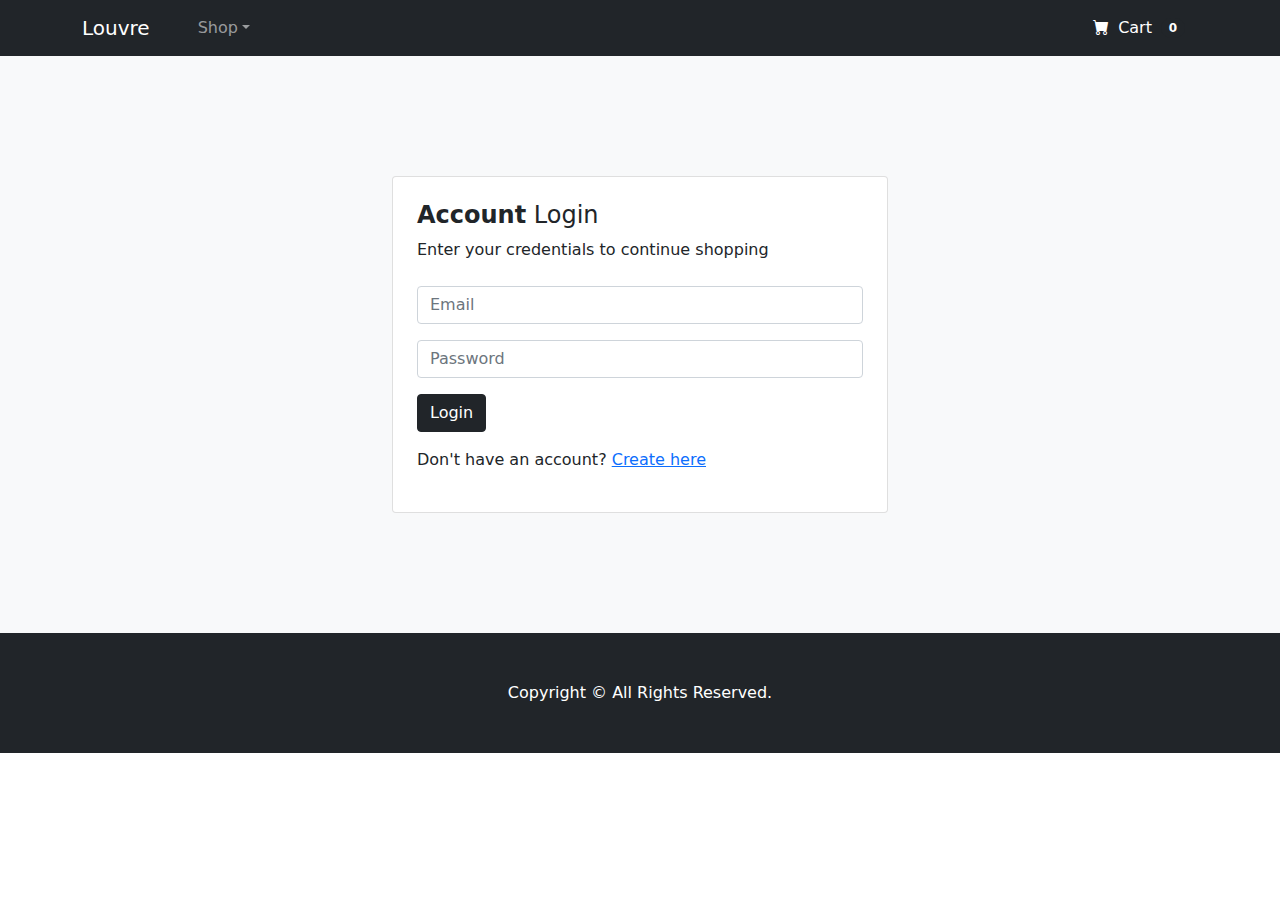
<file: login.html>
<!DOCTYPE html>
<html lang="en">
    <head>
        <meta charset="utf-8" />
        <meta name="viewport" content="width=device-width, initial-scale=1, shrink-to-fit=no" />
        <meta name="description" content="" />
        <meta name="author" content="" />
        <title>Louvre - Black Friday 50%</title>
        <!-- Favicon-->
        <link rel="icon" type="image/x-icon" href="assets/favicon.ico" />
        <!-- Bootstrap icons-->
        <link href="https://cdn.jsdelivr.net/npm/bootstrap-icons@1.5.0/font/bootstrap-icons.css" rel="stylesheet" />
        <!-- Core theme CSS (includes Bootstrap)-->
        <link href="css/styles.css" rel="stylesheet" />
    </head>
    <body>
        <!-- Navigation-->
        <nav class="navbar navbar-expand-lg navbar-dark bg-dark">
            <div class="container">
                <a class="navbar-brand" href="index.html">Louvre</a>
                <button class="navbar-toggler" type="button" data-bs-toggle="collapse" data-bs-target="#navbarSupportedContent" aria-controls="navbarSupportedContent" aria-expanded="false" aria-label="Toggle navigation"><span class="navbar-toggler-icon"></span></button>
                <div class="collapse navbar-collapse" id="navbarSupportedContent">
                    <ul class="navbar-nav me-auto mb-2 mb-lg-0 ms-lg-4">
                        <li class="nav-item dropdown">
                            <a class="nav-link dropdown-toggle" id="navbarDropdown" href="#" role="button" data-bs-toggle="dropdown" aria-expanded="false">Shop</a>
                            <ul class="dropdown-menu" aria-labelledby="navbarDropdown">
                                <li><a class="dropdown-item" href="#!">All Products</a></li>
                                <li><a class="dropdown-item" href="#!">Popular Items</a></li>
                                <li><a class="dropdown-item" href="#!">New Arrivals</a></li>
                            </ul>
                        </li>
                    </ul>
                    <form class="d-flex">
                        <button class="btn btn-outline-dark text-white" type="submit">
                            <i class="bi-cart-fill me-1"></i>
                            Cart
                            <span class="badge bg-dark text-white ms-1 rounded-pill">0</span>
                        </button>
                    </form>
                </div>
            </div>
        </nav>

        <!-- Section-->
        <section class="bg-light" style="padding: 120px;">
            <div class="container">
                <div class="row">
                    <div class="col-md-6 offset-3">
                        <div class="card p-4 bg-white">
                            <h4><span class="fw-bold">Account</span> Login</h4>
                            <p>Enter your credentials to continue shopping</p>
                            <form action="details.html" method="post" class="mt-2">
                                <div class="mb-3">
                                    <input type="text" class="form-control" placeholder="Email">
                                </div>
                                <div class="mb-3">
                                    <input type="password" class="form-control" placeholder="Password">
                                </div>
                                <div class="mb-3">
                                    <button class="btn btn-dark w-full" type="submit">
                                        Login
                                    </button>
                                </div>
                            </form>
                            <p>
                                Don't have an account?
                                <a href="register.html">
                                    Create here
                               </a>
                            </p>
                        </div>
                    </div>
                </div>
            </div>
        </section>
        <!-- Footer-->

        <footer class="py-5 bg-dark">
            <div class="container"><p class="m-0 text-center text-white">Copyright &copy; All Rights Reserved.</p></div>
        </footer>
        <!-- Bootstrap core JS-->
        <script src="https://cdn.jsdelivr.net/npm/bootstrap@5.1.3/dist/js/bootstrap.bundle.min.js"></script>
        <!-- Core theme JS-->
        <script src="js/scripts.js"></script>
    </body>
</html>
</file>
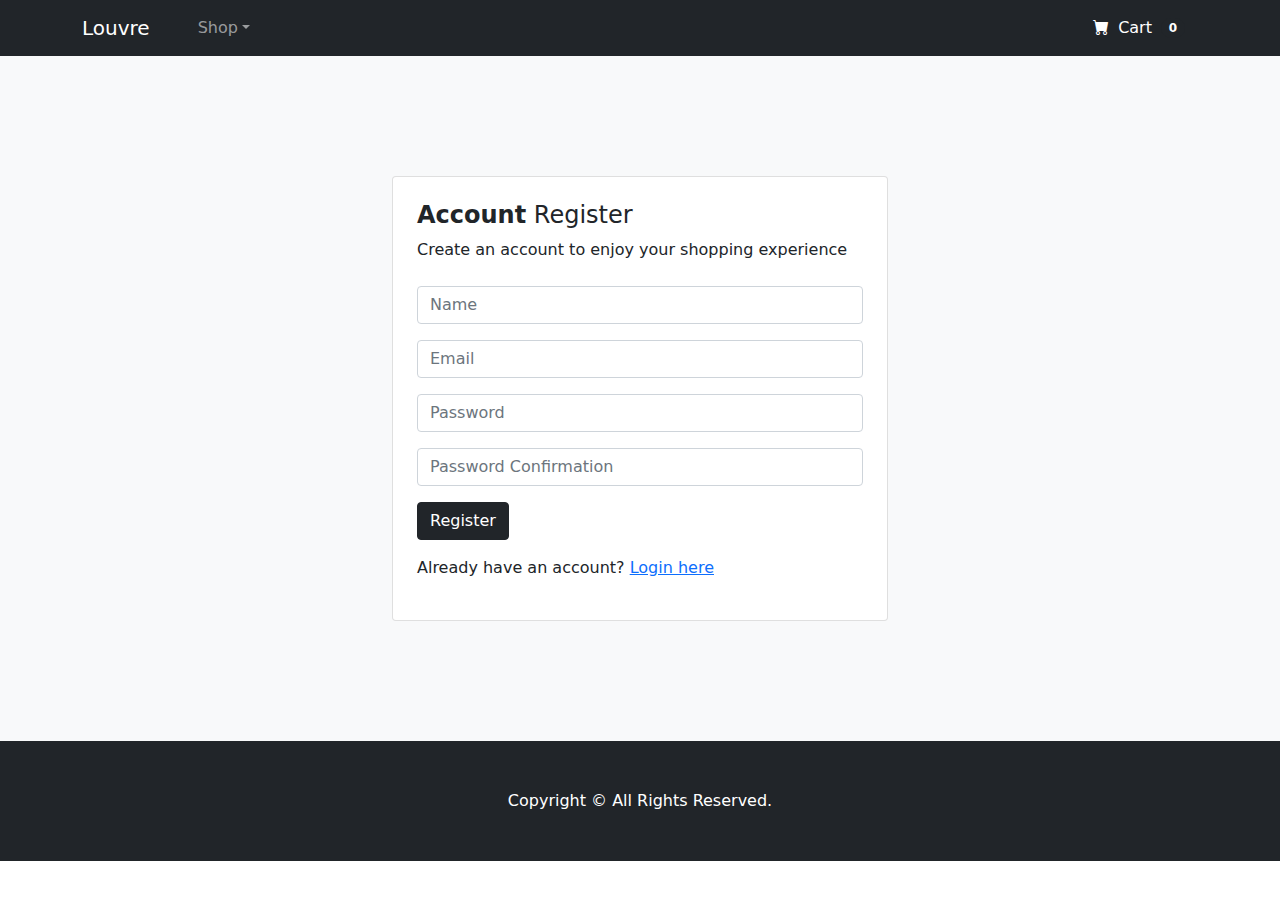
<file: register.html>
<!DOCTYPE html>
<html lang="en">
    <head>
        <meta charset="utf-8" />
        <meta name="viewport" content="width=device-width, initial-scale=1, shrink-to-fit=no" />
        <meta name="description" content="" />
        <meta name="author" content="" />
        <title>Louvre - Black Friday 50%</title>
        <!-- Favicon-->
        <link rel="icon" type="image/x-icon" href="assets/favicon.ico" />
        <!-- Bootstrap icons-->
        <link href="https://cdn.jsdelivr.net/npm/bootstrap-icons@1.5.0/font/bootstrap-icons.css" rel="stylesheet" />
        <!-- Core theme CSS (includes Bootstrap)-->
        <link href="css/styles.css" rel="stylesheet" />
    </head>
    <body>
        <!-- Navigation-->
        <nav class="navbar navbar-expand-lg navbar-dark bg-dark">
            <div class="container">
                <a class="navbar-brand" href="index.html">Louvre</a>
                <button class="navbar-toggler" type="button" data-bs-toggle="collapse" data-bs-target="#navbarSupportedContent" aria-controls="navbarSupportedContent" aria-expanded="false" aria-label="Toggle navigation"><span class="navbar-toggler-icon"></span></button>
                <div class="collapse navbar-collapse" id="navbarSupportedContent">
                    <ul class="navbar-nav me-auto mb-2 mb-lg-0 ms-lg-4">
                        <li class="nav-item dropdown">
                            <a class="nav-link dropdown-toggle" id="navbarDropdown" href="#" role="button" data-bs-toggle="dropdown" aria-expanded="false">Shop</a>
                            <ul class="dropdown-menu" aria-labelledby="navbarDropdown">
                                <li><a class="dropdown-item" href="#!">All Products</a></li>
                                <li><a class="dropdown-item" href="#!">Popular Items</a></li>
                                <li><a class="dropdown-item" href="#!">New Arrivals</a></li>
                            </ul>
                        </li>
                    </ul>
                    <form class="d-flex">
                        <button class="btn btn-outline-dark text-white" type="submit">
                            <i class="bi-cart-fill me-1"></i>
                            Cart
                            <span class="badge bg-dark text-white ms-1 rounded-pill">0</span>
                        </button>
                    </form>
                </div>
            </div>
        </nav>

        <!-- Section-->
        <section class="bg-light" style="padding: 120px;">
            <div class="container">
                <div class="row">
                    <div class="col-md-6 offset-3">
                        <div class="card p-4 bg-white">
                            <h4><span class="fw-bold">Account</span> Register</h4>
                            <p>Create an account to enjoy your shopping experience</p>
                            <form action="details.html" method="post" class="mt-2">
                                <div class="mb-3">
                                    <input type="text" class="form-control" placeholder="Name">
                                </div>
                                <div class="mb-3">
                                    <input type="text" class="form-control" placeholder="Email">
                                </div>
                                <div class="mb-3">
                                    <input type="password" class="form-control" placeholder="Password">
                                </div>
                                <div class="mb-3">
                                    <input type="password" class="form-control" placeholder="Password Confirmation">
                                </div>
                                <div class="mb-3">
                                    <button class="btn btn-dark w-full" type="submit">
                                        Register
                                    </button>
                                </div>
                            </form>
                            <p>
                                Already have an account?
                                <a href="login.html">
                                    Login here
                               </a>
                            </p>
                        </div>
                    </div>
                </div>
            </div>
        </section>
        <!-- Footer-->

        <footer class="py-5 bg-dark">
            <div class="container"><p class="m-0 text-center text-white">Copyright &copy; All Rights Reserved.</p></div>
        </footer>
        <!-- Bootstrap core JS-->
        <script src="https://cdn.jsdelivr.net/npm/bootstrap@5.1.3/dist/js/bootstrap.bundle.min.js"></script>
        <!-- Core theme JS-->
        <script src="js/scripts.js"></script>
    </body>
</html>
</file>
